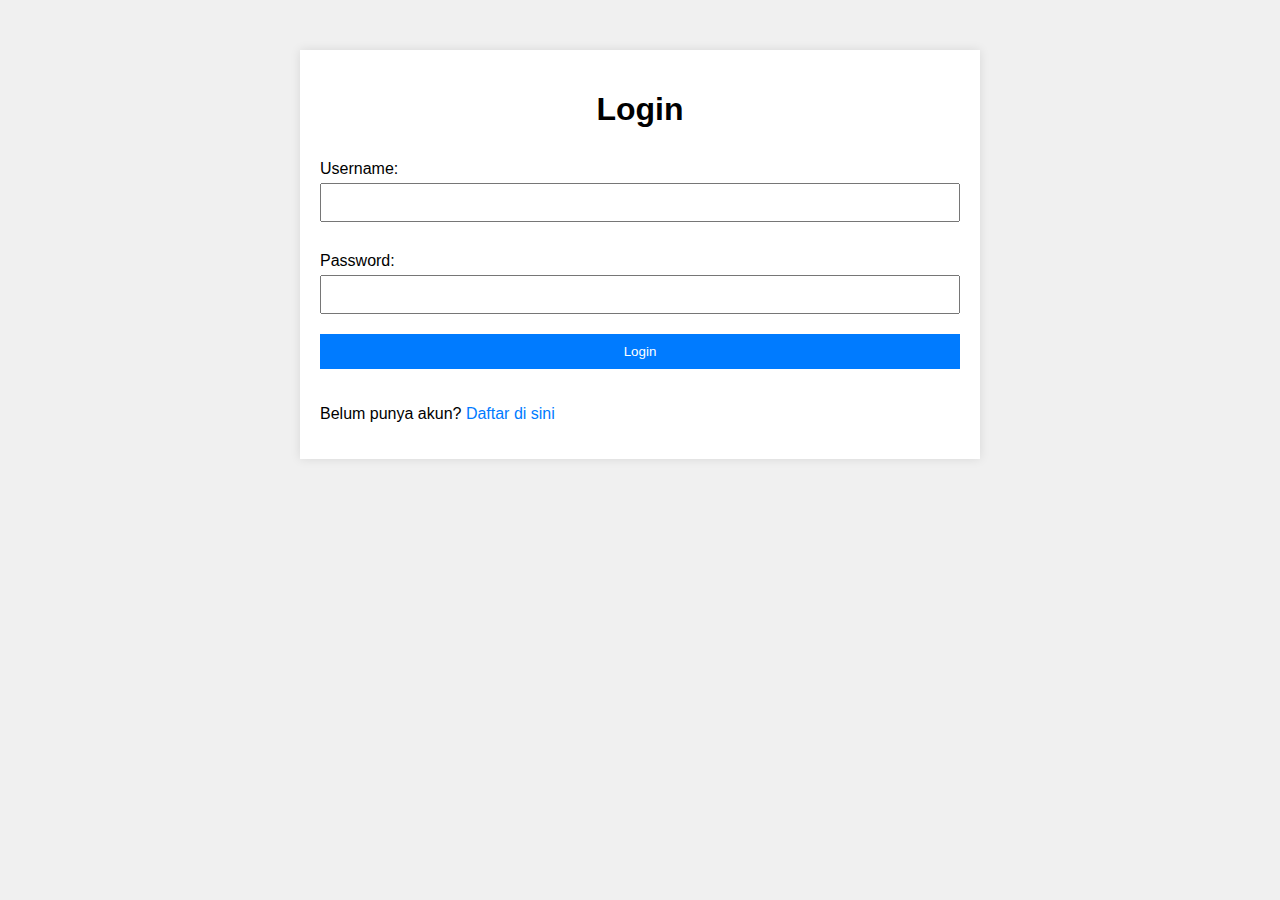
<file: authentication/login.html>
<!DOCTYPE html>
<html lang="en">
<head>
    <meta charset="UTF-8">
    <meta name="viewport" content="width=device-width, initial-scale=1.0">
    <title>Login</title>
    <link rel="stylesheet" href="login.css">
</head>
<body>
    <div class="container">
        <h1>Login</h1>
        <form id="loginForm" onsubmit="return loginUser()">
            <label for="username">Username:</label>
            <input type="text" id="loginUsername" name="username" required>

            <label for="password">Password:</label>
            <input type="password" id="loginPassword" name="password" required>

            <button type="submit">Login</button>
        </form>
        <p>Belum punya akun? <a href="register.html">Daftar di sini</a></p>
    </div>
    <script src="login.js"></script>
</body>
</html>
</file>
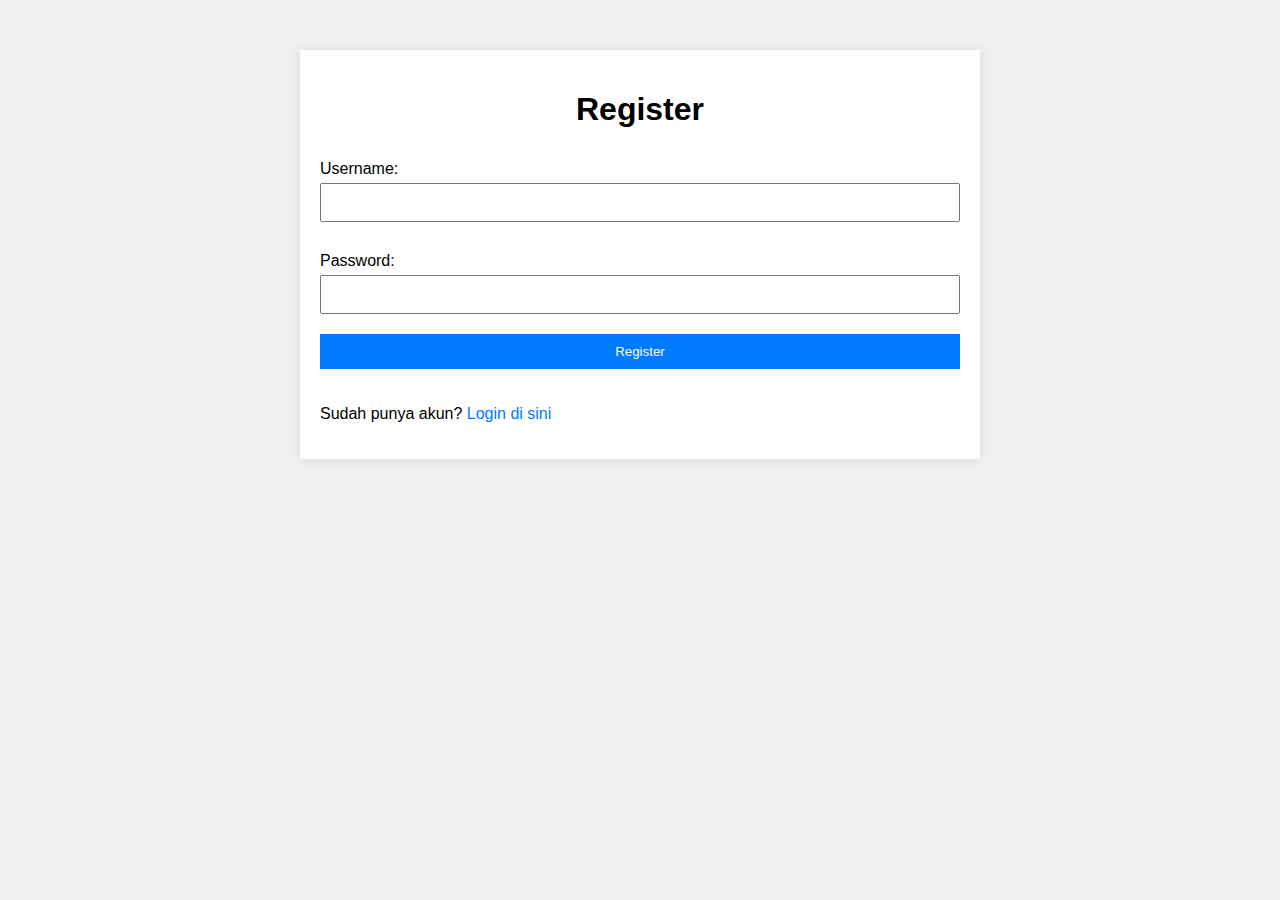
<file: authentication/register.html>
<!DOCTYPE html>
<html lang="en">
<head>
    <meta charset="UTF-8">
    <meta name="viewport" content="width=device-width, initial-scale=1.0">
    <title>Register</title>
    <link rel="stylesheet" href="login.css">
</head>
<body>
    <div class="container">
        <h1>Register</h1>
        <form id="registerForm" onsubmit="return registerUser()">
            <label for="username">Username:</label>
            <input type="text" id="username" name="username" required>

            <label for="password">Password:</label>
            <input type="password" id="password" name="password" required>

            <button type="submit">Register</button>
        </form>
        <p>Sudah punya akun? <a href="login.html">Login di sini</a></p>
    </div>
    <script src="login.js"></script>
</body>
</html>
</file>
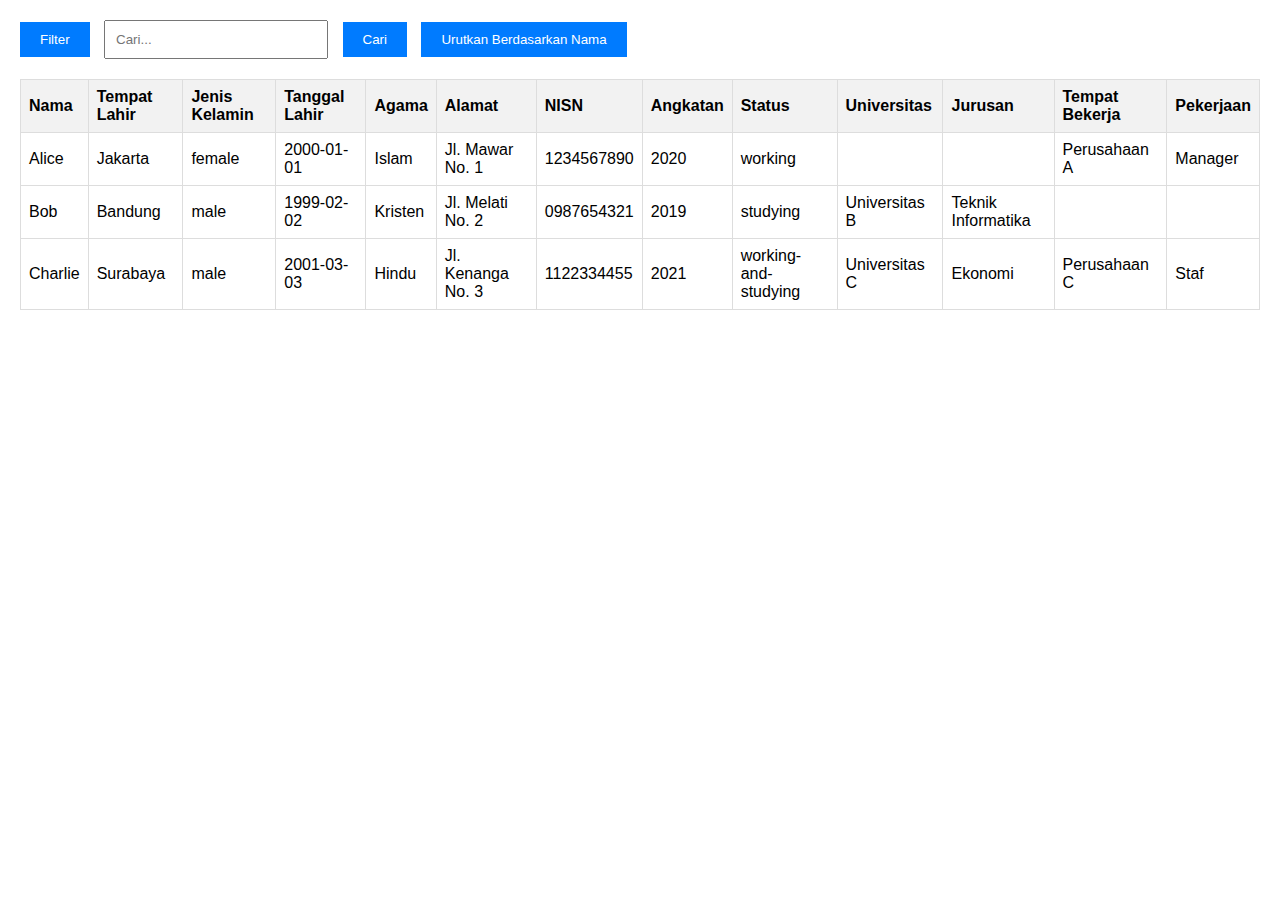
<file: data/data.html>
<!DOCTYPE html>
<html lang="en">
<head>
    <meta charset="UTF-8">
    <meta name="viewport" content="width=device-width, initial-scale=1.0">
    <title>Data Filter dan Sort</title>
    <link rel="stylesheet" href="data.css">
</head>
<body>
    <div>
        <button id="filter-button" onclick="toggleFilterMenu()">Filter</button>
        <input type="text" id="search-input" placeholder="Cari...">
        <button id="search-button" onclick="applyFilters()">Cari</button>
        <button id="sort-button" onclick="sortData('name')">Urutkan Berdasarkan Nama</button>
    </div>
    
    <div class="filter-menu" id="filter-menu">
        <div class="filter-content">
            <label for="graduation-year">Angkatan:</label>
            <input type="number" id="graduation-year" placeholder="Tahun Angkatan">
            
            <label for="status">Status:</label>
            <select id="status" onchange="toggleCustomStatusInput()">
                <option value="all">Semua</option>
                <option value="working">Bekerja</option>
                <option value="studying">Kuliah</option>
                <option value="working-and-studying">Bekerja dan Kuliah</option>
                <option value="other">Lainnya</option>
            </select>
            
            <div id="custom-status-container" style="display: none;">
                <label for="custom-status">Keterangan Status:</label>
                <input type="text" id="custom-status" placeholder="Masukkan keterangan status">
            </div>
            
            <label for="university">Universitas:</label>
            <input type="text" id="university" placeholder="Nama Universitas">
            
            <label for="major">Jurusan:</label>
            <input type="text" id="major" placeholder="Nama Jurusan">
            
            <label for="workplace">Tempat Bekerja:</label>
            <input type="text" id="workplace" placeholder="Nama Tempat Bekerja">
            
            <label for="position">Pekerjaan:</label>
            <input type="text" id="position" placeholder="Nama Pekerjaan">
            
            <label for="gender">Jenis Kelamin:</label>
            <select id="gender">
                <option value="all">Semua</option>
                <option value="male">Laki-laki</option>
                <option value="female">Perempuan</option>
            </select>
            
            <button onclick="applyFilters()">Terapkan Filter</button>
            <button onclick="toggleFilterMenu()">Tutup</button>
        </div>
    </div>
    
    <div class="data-table">
        <table id="data-table">
            <thead>
                <tr>
                    <th>Nama</th>
                    <th>Tempat Lahir</th>
                    <th>Jenis Kelamin</th>
                    <th>Tanggal Lahir</th>
                    <th>Agama</th>
                    <th>Alamat</th>
                    <th>NISN</th>
                    <th>Angkatan</th>
                    <th>Status</th>
                    <th>Universitas</th>
                    <th>Jurusan</th>
                    <th>Tempat Bekerja</th>
                    <th>Pekerjaan</th>
                </tr>
            </thead>
            <tbody id="data-body">
                <!-- Data rows akan ditambahkan di sini oleh JavaScript -->
            </tbody>
        </table>
    </div>
    
    <script src="data.js"></script>
</body>
</html>
</file>
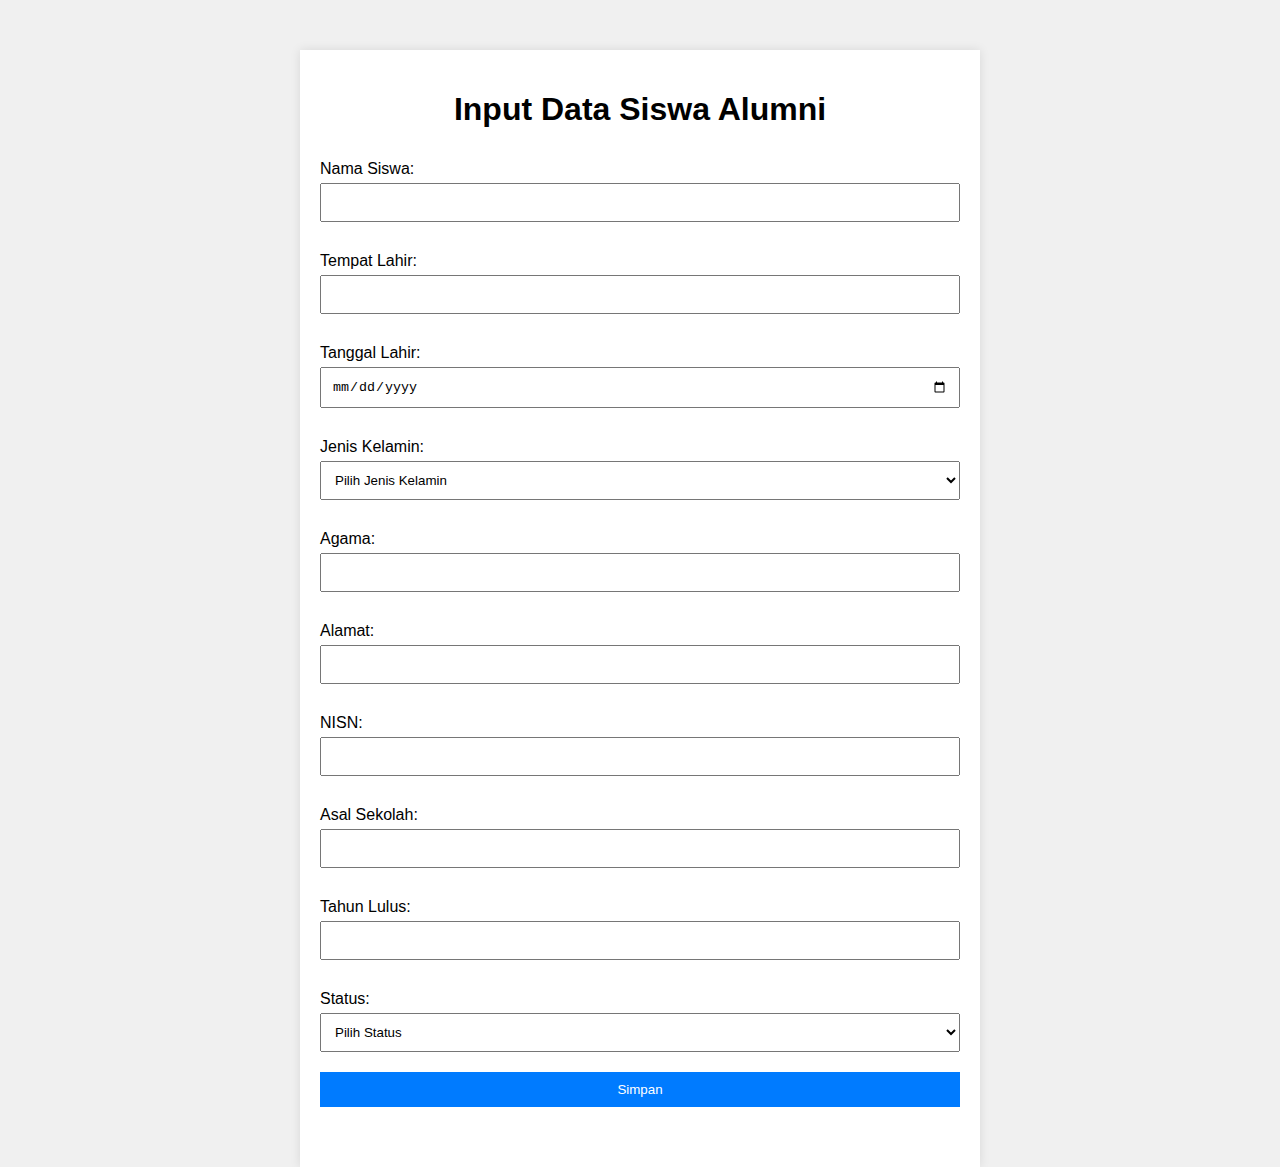
<file: input/input data.html>
<!DOCTYPE html>
<html lang="en">
<head>
    <meta charset="UTF-8">
    <meta name="viewport" content="width=device-width, initial-scale=1.0">
    <title>Input Data Siswa Alumni</title>
    <link rel="stylesheet" href="input data.css">
</head>
<body>
    <div class="container">
        <h1>Input Data Siswa Alumni</h1>
        <form id="alumniForm" onsubmit="return validateForm()">
            <label for="name">Nama Siswa:</label>
            <input type="text" id="name" name="Nama" required>

            <label for="birthplace">Tempat Lahir:</label>
            <input type="text" id="birthplace" name="Tempat Lahir" required>

            <label for="birthdate">Tanggal Lahir:</label>
            <input type="date" id="birthdate" name="Tanggal Lahir" required>

            <label for="gender">Jenis Kelamin:</label>
            <select id="gender" name="gender" required>
                <option value="">Pilih Jenis Kelamin</option>
                <option value="male">Laki-laki</option>
                <option value="female">Perempuan</option>
            </select>
            <label for="religion">Agama:</label>
            <input type="text" id="religion" name="Agama" required>

            <label for="address">Alamat:</label>
            <input type="text" id="address" name="Alamat" required>

            <label for="nisn">NISN:</label>
            <input type="text" id="nisn" name="NISN" required>

            <label for="school">Asal Sekolah:</label>
            <input type="text" id="school" name="Asal Sekolah" required>

            <label for="graduationYear">Tahun Lulus:</label>
            <input type="text" id="graduationYear" name="Tahun Lulus" required>

            <label for="status">Status:</label>
            <select id="status" name="status" onchange="toggleFields()" required>
                <option value="">Pilih Status</option>
                <option value="bekerja">Bekerja</option>
                <option value="pendidikan">Meneruskan Pendidikan</option>
                <option value="bekerja_dan_pendidikan">Bekerja dan Melanjutkan Pendidikan</option>
                <option value="lainnya">Lainnya</option>
            </select>

            <div id="workFields" style="display: none;">
                <label for="workPlace">Nama Tempat Kerja:</label>
                <input type="text" id="workPlace" name="workPlace">

                <label for="jobTitle">Pekerjaan:</label>
                <input type="text" id="jobTitle" name="jobTitle">
            </div>

            <div id="studyFields" style="display: none;">
                <label for="university">Nama Universitas/Sekolah Tinggi:</label>
                <input type="text" id="university" name="university">

                <label for="major">Jurusan:</label>
                <input type="text" id="major" name="major">
            </div>

            <div id="combinedFields" style="display: none;">
                <label for="combinedUniversity">Nama Universitas/Sekolah Tinggi:</label>
                <input type="text" id="combinedUniversity" name="combinedUniversity">

                <label for="combinedMajor">Jurusan:</label>
                <input type="text" id="combinedMajor" name="combinedMajor">

                <label for="combinedWorkPlace">Nama Tempat Kerja:</label>
                <input type="text" id="combinedWorkPlace" name="combinedWorkPlace">

                <label for="combinedJobTitle">Pekerjaan:</label>
                <input type="text" id="combinedJobTitle" name="combinedJobTitle">
            </div>

            <div id="lainnyaFields" style="display: none;">
                <label for="keteranganStatus">Status:</label>
                <input type="text" id="keteranganStatus" name="keteranganStatus">
            </div>

            <button type="submit">Simpan</button>
        </form>
        <div id="output"></div>
    </div>
    <script src="input data.js"></script>
</body>
</html>
</file>
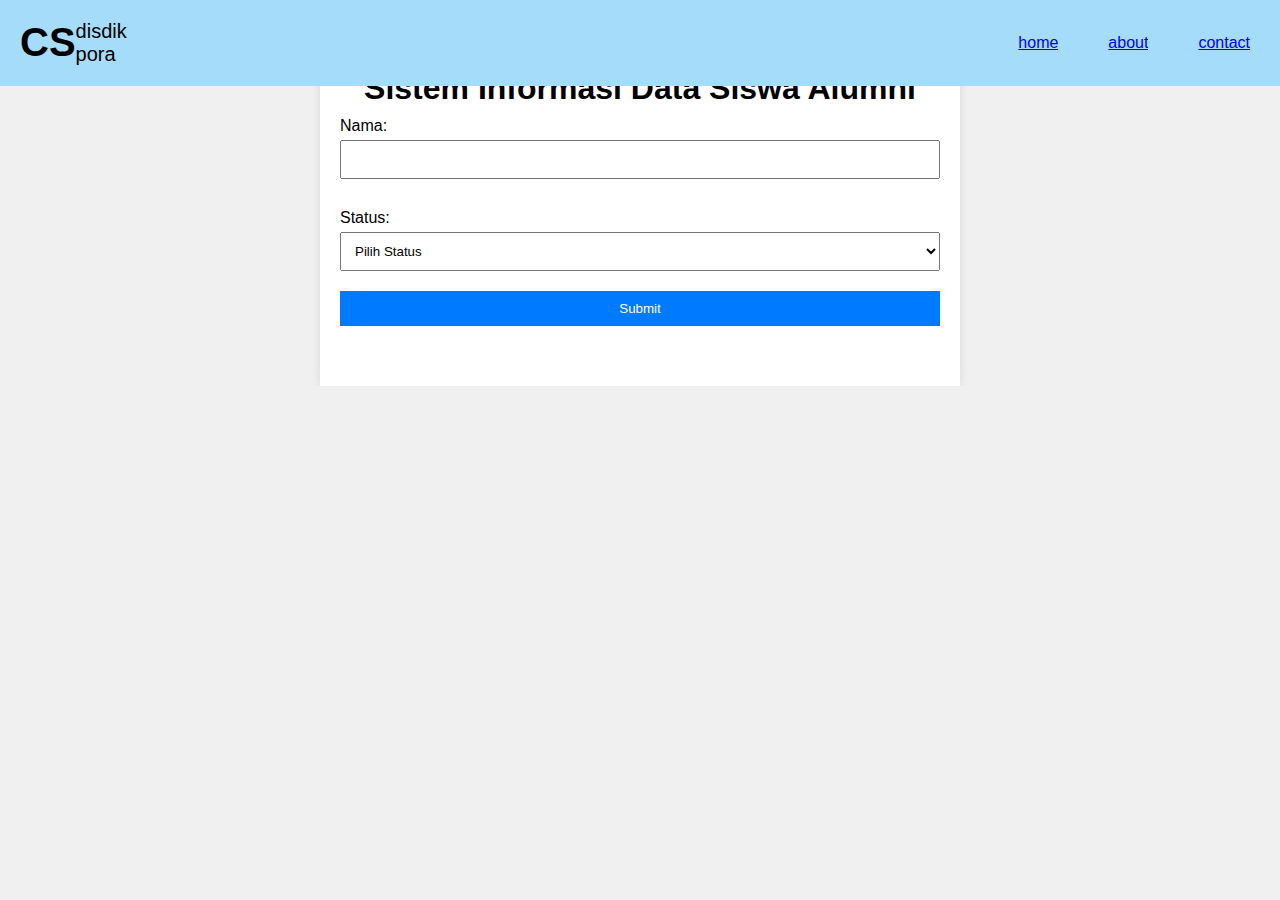
<file: project/project.html>
<!DOCTYPE html>
<html lang="en">
<head>
    <meta charset="UTF-8">
    <meta name="viewport" content="width=device-width, initial-scale=1.0">
    <meta http-equiv="X-UA-Compatible" content="ie=edge">
    <link rel="stylesheet" type="text/css" href="project.css" />
    <title>CS DIKPORA</title>
</head>
<body>
    <header>
        <div class="judul">
            <h1>CS</h1>
            <div class="disdikpora">
                <p>disdik</p>
                <p>pora</p>
            </div>
        </div>
        <nav>
            <ul>
                <li><a href="home">home</a></li>
                <li><a href="about">about</a></li>
                <li><a href="contact">contact</a></li>
            </ul>
        </nav>
    </header>
    <div class="container">
        <h1>Sistem Informasi Data Siswa Alumni</h1>
        <form id="alumniForm" onsubmit="return validateForm()">
            <label for="name">Nama:</label>
            <input type="text" id="name" name="name" required>

            <label for="status">Status:</label>
            <select id="status" name="status" onchange="toggleFields()" required>
                <option value="">Pilih Status</option>
                <option value="bekerja">Bekerja</option>
                <option value="kuliah">Kuliah</option>
            </select>

            <div id="workFields" style="display: none;">
                <label for="workPlace">Tempat Kerja:</label>
                <input type="text" id="workPlace" name="workPlace">
                <label for="position">Posisi Pekerjaan:</label>
                <input type="text" id="position" name="position">
            </div>

            <div id="studyFields" style="display: none;">
                <label for="college">Nama Perguruan Tinggi:</label>
                <input type="text" id="college" name="college">
                <label for="major">Jurusan:</label>
                <input type="text" id="major" name="major">
            </div>

            <button type="submit">Submit</button>
        </form>
        <div id="output"></div>
    </div>
    <script src="project.js"></script>
</body>
</html>
</file>
<file: authentication/login.css>
body {
    font-family: Arial, sans-serif;
    background-color: #f0f0f0;
    margin: 0;
    padding: 0;
}

.container {
    width: 50%;
    margin: auto;
    background: white;
    padding: 20px;
    box-shadow: 0 0 10px rgba(0, 0, 0, 0.1);
    margin-top: 50px;
}

h1 {
    text-align: center;
}

form {
    display: flex;
    flex-direction: column;
}

label {
    margin: 10px 0 5px;
}

input, select, button {
    padding: 10px;
    margin-bottom: 20px;
    width: 100%;
    box-sizing: border-box;
}

button {
    background-color: #007BFF;
    color: white;
    border: none;
    cursor: pointer;
}

button:hover {
    background-color: #0056b3;
}

#output {
    margin-top: 20px;
}

a {
    color: #007BFF;
    text-decoration: none;
}

a:hover {
    text-decoration: underline;
}
</file>
<file: data/data.css>
body {
    font-family: Arial, sans-serif;
    margin: 20px;
}

#filter-button, #search-button, #sort-button {
    padding: 10px 20px;
    background-color: #007bff;
    color: white;
    border: none;
    cursor: pointer;
    margin-right: 10px;
}

#search-input {
    padding: 10px;
    margin-right: 10px;
    width: 200px;
}

.filter-menu {
    position: fixed;
    top: 0;
    left: -300px; /* Hide the filter menu initially */
    width: 300px;
    height: 100%;
    background-color: #f9f9f9;
    padding: 20px;
    box-shadow: 2px 0 5px rgba(0, 0, 0, 0.3);
    transition: left 0.3s, visibility 0.3s;
    overflow-y: auto;
    z-index: 999; /* Ensure it stays below the filter button */
    visibility: hidden; /* Hide the filter menu */
}

.filter-menu.show {
    left: 0; /* Show the filter menu when .show class is added */
    visibility: visible; /* Make the filter menu visible */
}

.filter-content {
    margin-top: 50px;
}

.filter-menu label {
    display: block;
    margin-top: 20px;
}

.filter-menu input, .filter-menu select {
    width: 100%;
    padding: 10px;
    margin-top: 5px;
}

.filter-menu button {
    margin-top: 20px;
    padding: 10px;
    width: 100%;
    background-color: #007bff;
    color: white;
    border: none;
    cursor: pointer;
}

.data-table {
    margin-top: 20px;
}

.data-table table {
    width: 100%;
    border-collapse: collapse;
}

.data-table th, .data-table td {
    border: 1px solid #ddd;
    padding: 8px;
}

.data-table th {
    background-color: #f2f2f2;
    text-align: left;
}
</file>
<file: input/input data.css>
body {
    font-family: Arial, sans-serif;
    background-color: #f0f0f0;
    margin: 0;
    padding: 0;
}

.container {
    width: 50%;
    margin: auto;
    background: white;
    padding: 20px;
    box-shadow: 0 0 10px rgba(0, 0, 0, 0.1);
    margin-top: 50px;
}

h1 {
    text-align: center;
}

form {
    display: flex;
    flex-direction: column;
}

label {
    margin: 10px 0 5px;
}

input, select, button {
    padding: 10px;
    margin-bottom: 20px;
    width: 100%;
    box-sizing: border-box;
}

button {
    background-color: #007BFF;
    color: white;
    border: none;
    cursor: pointer;
}

button:hover {
    background-color: #0056b3;
}

#output {
    margin-top: 20px;
}
</file>
<file: project/project.css>
* {
    margin: 0;
    padding: 0;
    box-sizing: border-box;
    overflow-x: hidden;
}
header {
    display: flex;
    justify-content: space-between;
    align-items: center;
    background-color: rgb(164, 220, 250);
    padding: 20px;
    position: fixed;
    width: 100%;
    z-index: 1000;
}
.judul {
    display: flex;
    font-size: 20px;
}
.disdikpora {
    display: flex;
    flex-direction: column;
}
/* Navigation styling */
nav ul {
    display: flex;
    gap: 30px;
    list-style: none;
    font-size: 16px;
}
nav ul li {
    display: inline;
    margin: 0 10px;
}
body {
    font-family: Arial, sans-serif;
    background-color: #f0f0f0;
    margin: 0;
    padding: 0;
}

.container {
    width: 50%;
    margin: auto;
    background: white;
    padding: 20px;
    box-shadow: 0 0 10px rgba(0, 0, 0, 0.1);
    margin-top: 50px;
}

h1 {
    text-align: center;
}

form {
    display: flex;
    flex-direction: column;
}

label {
    margin: 10px 0 5px;
}

input, select, button {
    padding: 10px;
    margin-bottom: 20px;
}

button {
    background-color: #007BFF;
    color: white;
    border: none;
    cursor: pointer;
}

button:hover {
    background-color: #0056b3;
}

#output {
    margin-top: 20px;
}
</file>
